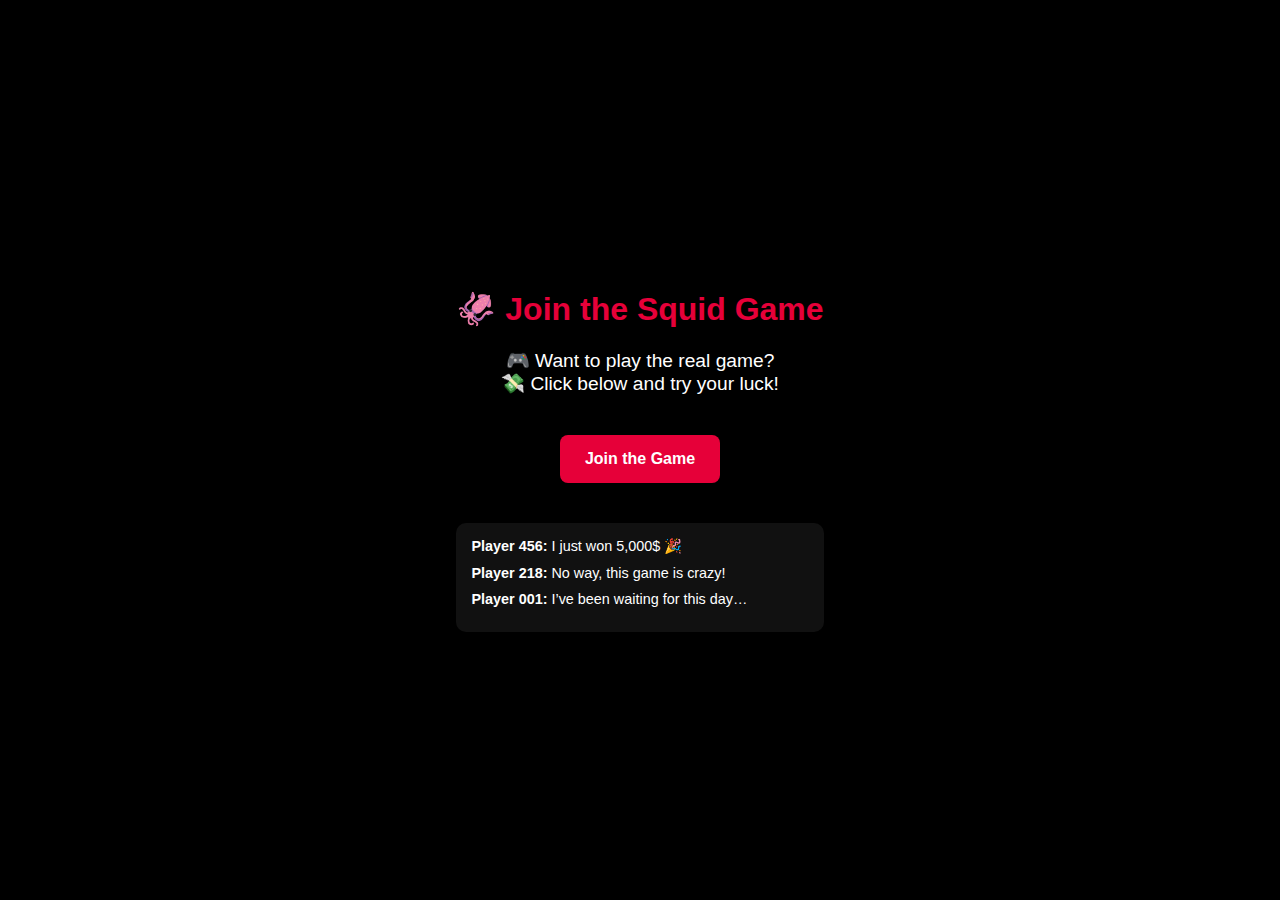
<file: index.html>
<!DOCTYPE html>
<html lang="en">
<head>
  <meta charset="UTF-8" />
  <meta name="viewport" content="width=device-width, initial-scale=1.0"/>
  <title>Join the Squid Game</title>
  <link href="style.css" rel="stylesheet"/>
</head>
<body>
  <div class="container">
    <h1>🦑 Join the Squid Game</h1>
    <p>🎮 Want to play the real game?<br>💸 Click below and try your luck!</p>
    <a href="https://1wlouu.life/?open=register&p=rysl" class="btn">Join the Game</a>
    <div class="fake-chat">
      <div><strong>Player 456:</strong> I just won 5,000$ 🎉</div>
      <div><strong>Player 218:</strong> No way, this game is crazy!</div>
      <div><strong>Player 001:</strong> I’ve been waiting for this day…</div>
    </div>
  </div>
</body>
</html>
</file>
<file: style.css>
body {
  margin: 0;
  font-family: 'Arial', sans-serif;
  background: #000;
  color: #fff;
  display: flex;
  align-items: center;
  justify-content: center;
  height: 100vh;
}
.container {
  text-align: center;
  max-width: 400px;
}
h1 {
  color: #e60039;
}
p {
  font-size: 1.2em;
}
.btn {
  background: #e60039;
  color: #fff;
  padding: 15px 25px;
  text-decoration: none;
  display: inline-block;
  border-radius: 8px;
  margin-top: 20px;
  font-weight: bold;
}
.btn:hover {
  background: #ff0055;
}
.fake-chat {
  margin-top: 40px;
  text-align: left;
  font-size: 0.9em;
  background: #111;
  padding: 15px;
  border-radius: 10px;
}
.fake-chat div {
  margin-bottom: 10px;
}
</file>
